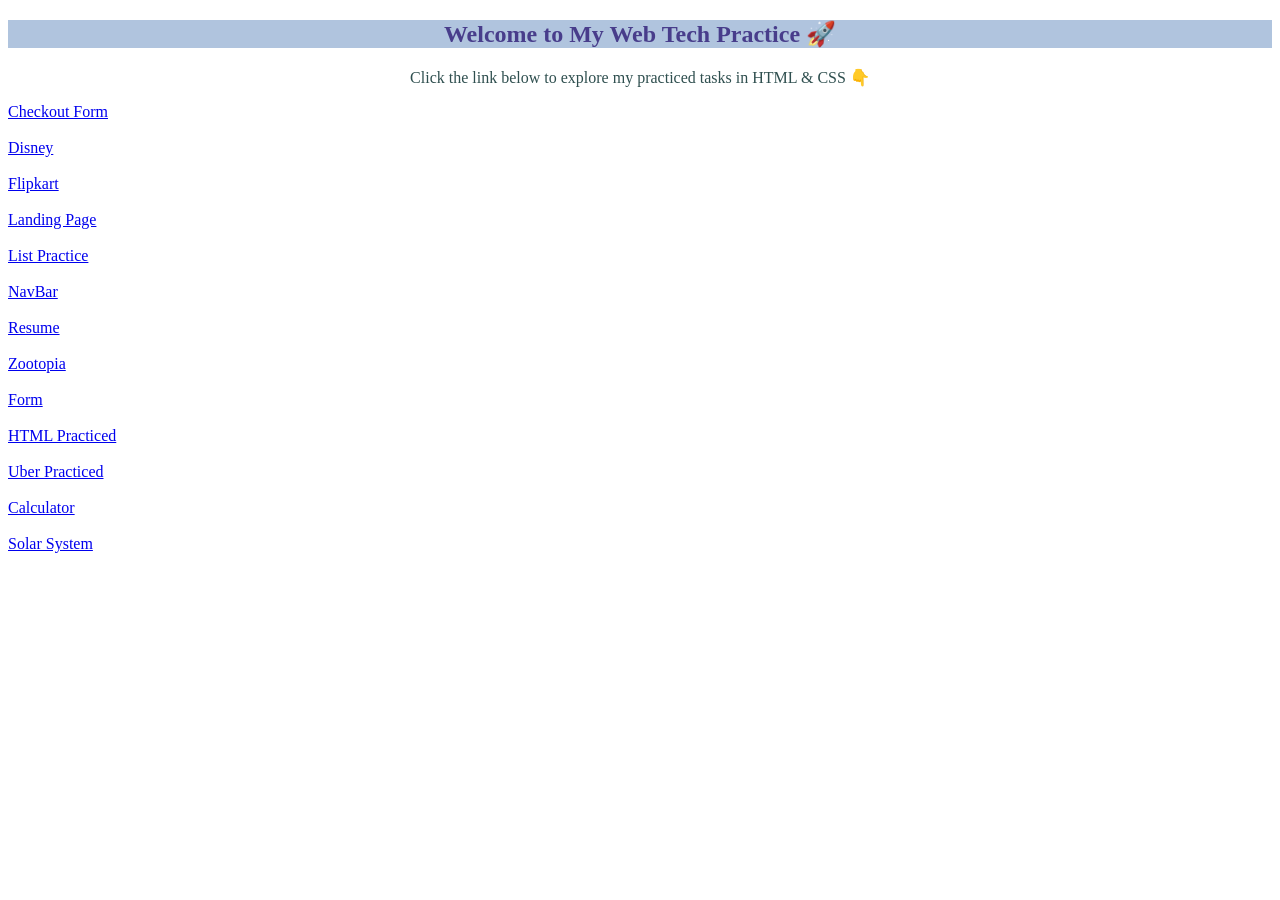
<file: index.html>
<!DOCTYPE html>
<html lang="en">
<head>
    <meta charset="UTF-8">
    <meta name="viewport" content="width=device-width, initial-scale=1.0">
    <title>Web Practiced</title>

    <style>
        h2{
        color:darkslateblue; 
        background-color: lightsteelblue;
        text-align: center;

        }

        p{
            text-align: center;
            color:darkslategrey;
            font-family: fantasy;
           
        }

    </style>
</head>
<body>
    <h2>
       Welcome to My Web Tech Practice 🚀  
   </h2>
    <p>
       Click the link below to explore my practiced tasks in HTML & CSS 👇
    </p>

    <a href="./prac-Checkout.html">Checkout Form</a><br><br>
    <a href="./prac-Disney.html">Disney</a><br><br>
    <a href="./prac-Flipkart.html">Flipkart</a><br><br>
    <a href="./landing.html">Landing Page</a><br><br>
    <a href="./listprac.html">List Practice</a><br><br>
    <a href="./nav.html">NavBar </a><br><br>
    <a href="./resume.html">Resume</a><br><br>
    <a href="./zootopia.html">Zootopia</a><br><br>
    <a href="./prac-Form.html">Form</a><br><br>
    <a href="./practiced.html">HTML Practiced</a><br><br>
    <a href="./uber.html">Uber Practiced</a><br><br>
    <a href="./pcalculator.html">Calculator</a><br><br>
    <a href="./psolar.html">Solar System</a>
</body>
</html>
</file>
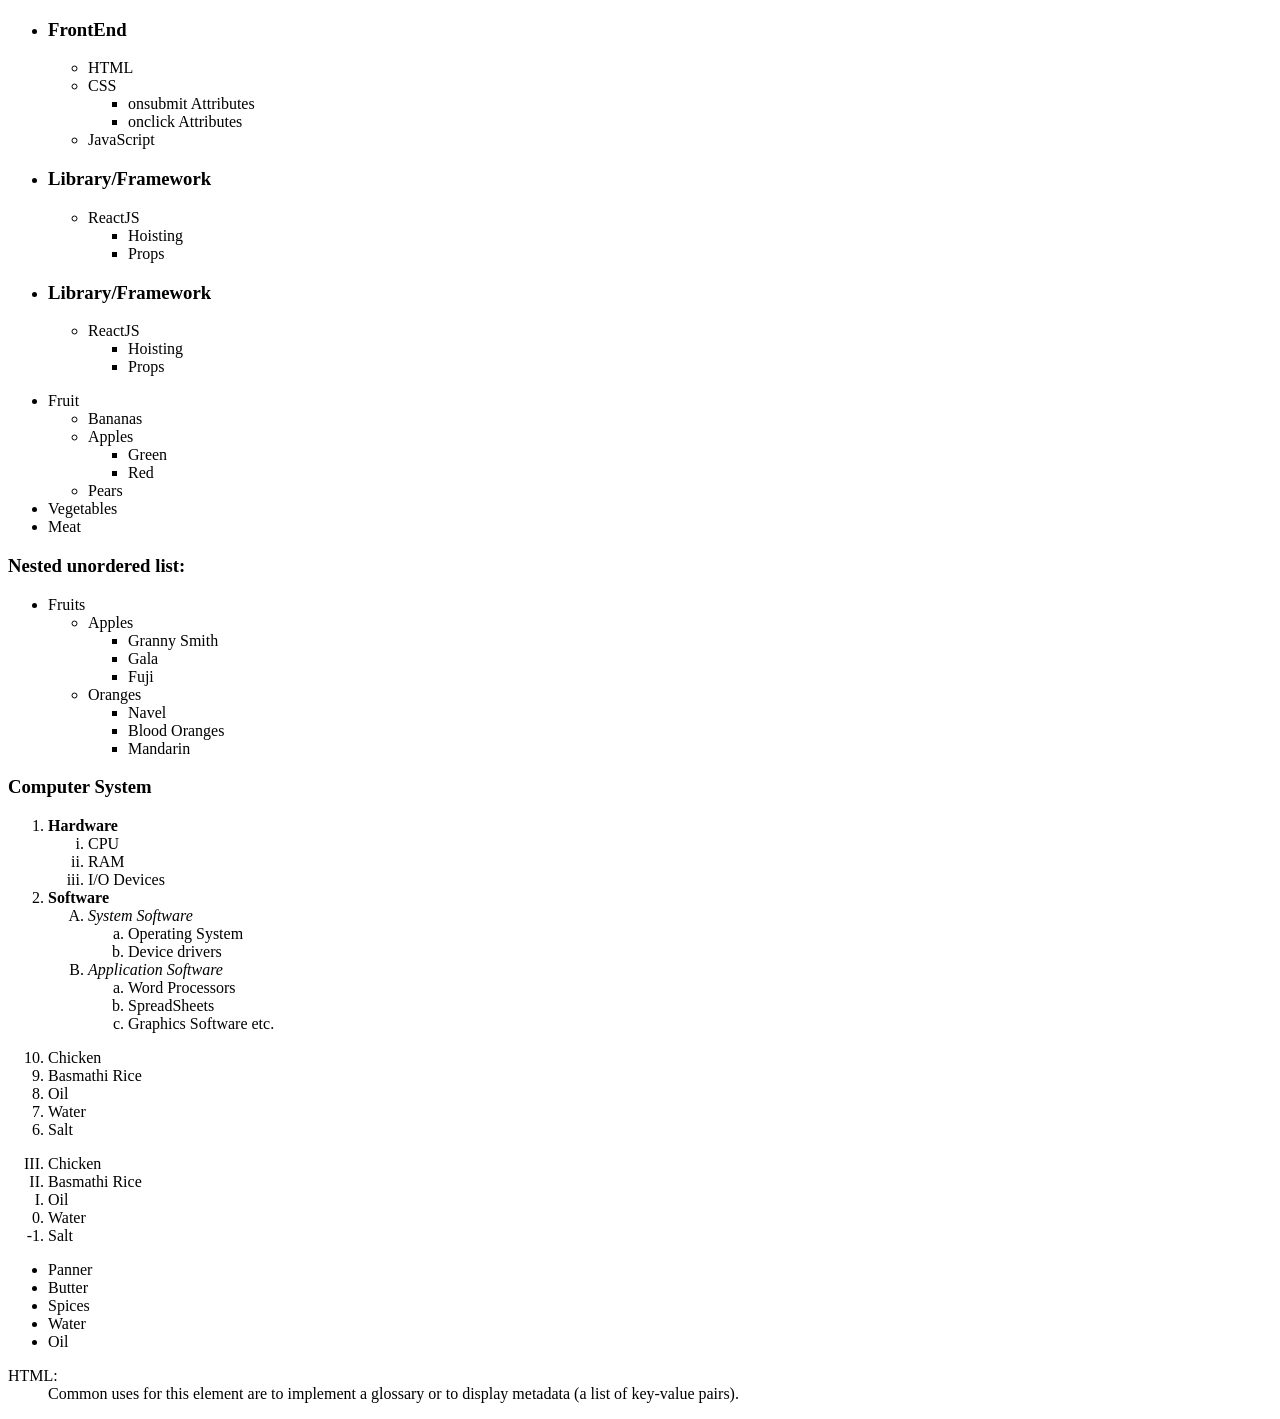
<file: listprac.html>
<!DOCTYPE html>
<html lang="en">
<head>
    <meta charset="UTF-8">
    <meta name="viewport" content="width=device-width, initial-scale=1.0">
    <title>List in HTML</title>
</head>
<body>
    <ul>
        <li><h3>FrontEnd</h3></li>
        <ul>
            <li>HTML</li>
            <li>CSS
                <ul>
                    <li>onsubmit Attributes</li>
                    <li>onclick Attributes</li>
                </ul>
            </li>
            <li>JavaScript</li>
        </ul>

         
        <li><h3>Library/Framework</h3></li>
        <ul>
            <li>ReactJS</li>
            <ul>
                <li>Hoisting</li>
                <li>Props</li>

            </ul>
        
    </ul>
    </ul>

    <ul>
        <li><h3>Library/Framework</h3></li>
        <ul>
            <li>ReactJS</li>
            <ul>
                <li>Hoisting</li>
                <li>Props</li>

            </ul>
        </ul>
    </ul>


    <ul>
        <li>Fruit</li>
        <ul>
            <li>Bananas</li>
            <li>Apples</li>
            <ul>
                <li>Green</li>
                <li>Red</li>
            </ul>
            <li>Pears</li>
        </ul>
        <li>Vegetables</li>
        <li>Meat</li>
    </ul>

    <h3>Nested unordered list:</h3>

    <ul>
        <li>Fruits</li>
        <ul>
            <li>Apples</li>
            <ul>
                <li>Granny Smith</li>
                <li>Gala</li>
                <li>Fuji</li>
            </ul>
            <li>Oranges</li>
            <ul>
                <li>Navel</li>
                <li>Blood Oranges</li>
                <li>Mandarin</li>
            </ul>
        </ul>
    </ul>

    <h3>Computer System</h3>
    <ol>
        <li><b>Hardware</b></li>
        <ol type="i">
            <li>CPU</li>
            <li>RAM</li>
            <li>I/O Devices</li>
        </ol>
        <li><b>Software</b></li>
        <ol type="A">
            <li><i>System Software</i></li>
            <ol type="a">
                <li>Operating System</li>
                <li>Device drivers</li>
            </ol>
            <li><i>Application Software</i></li>
            <ol type="a">
                <li>Word Processors</li>
                <li>SpreadSheets</li>
                <li>Graphics Software etc.</li>
            </ol>
        </ol>
    </ol>

    <ol type="1" start="10" reversed>
        <li>Chicken</li>
        <li>Basmathi Rice</li>
        <li>Oil</li>
        <li>Water</li>
        <li>Salt</li>
    </ol>

    <ol type="I" start="3" reversed>
        <li>Chicken</li>
        <li>Basmathi Rice</li>
        <li>Oil</li>
        <li>Water</li>
        <li>Salt</li>    </ol>

        <ul>
            <li>Panner</li>
            <li>Butter</li>
            <li>Spices</li>
            <li>Water</li>
            <li>Oil</li>

        </ul>

        <dl>
            <dt>HTML:</dt>
            <dd>Common uses for this element are to implement a glossary or to display metadata (a list of key-value pairs).</dd>
        </dl>
</body>
</html>
</file>
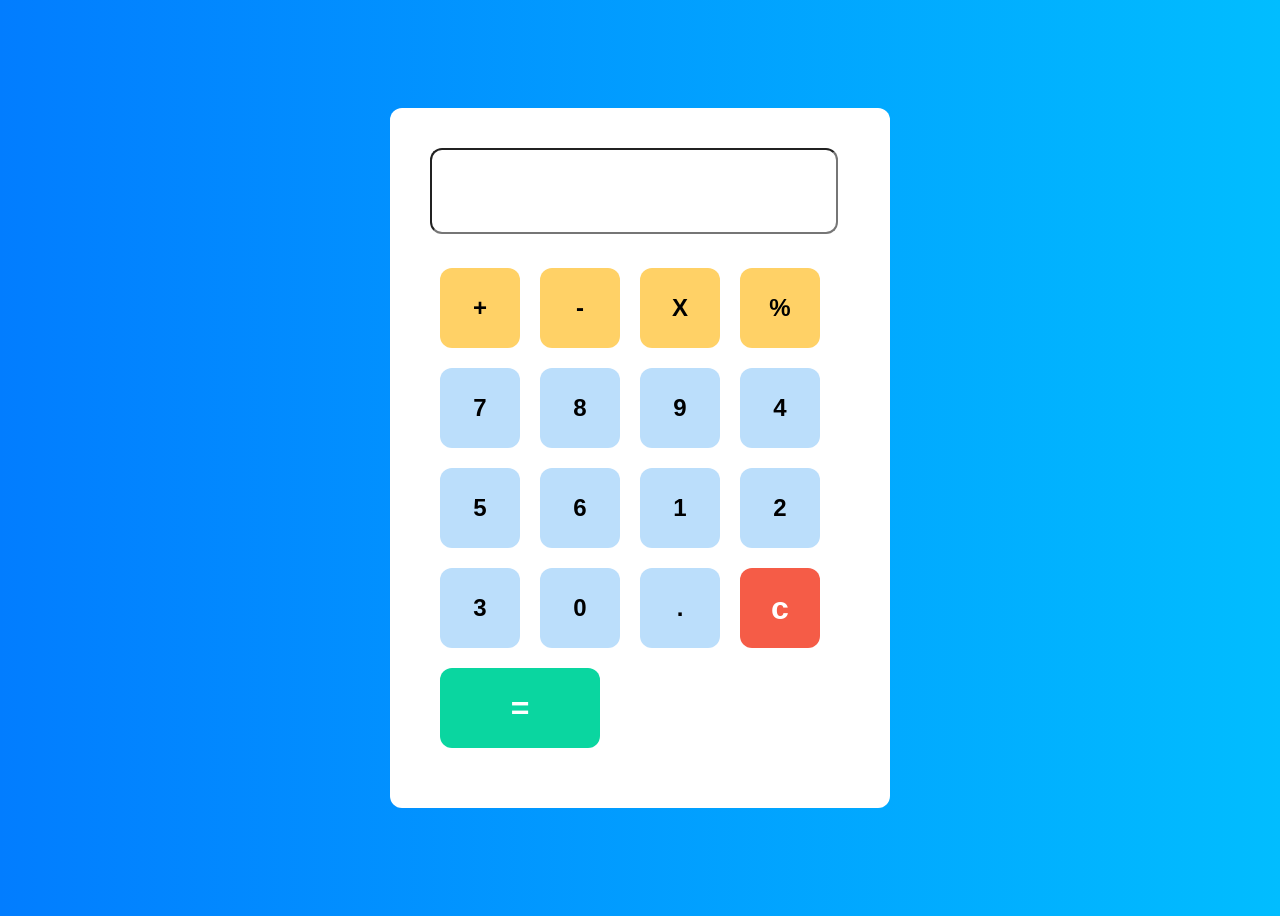
<file: pcalculator.html>
<!DOCTYPE html>
<html lang="en">
<head>
    <meta charset="UTF-8">
    <meta name="viewport" content="width=device-width, initial-scale=1.0">
    <title>Calculator</title>
    <link rel="stylesheet" href="./pcalculator.css">

</head>
<body>
    <div id="cal-body">
        <div id="cal-input">
            <input type="number">
        </div>
        <div id="row1" class="row1">
            <div class="box1">+</div>
            <div class="box1">-</div>
            <div class="box1">X</div>
            <div class="box1">%</div>
        </div>
        <div id="row2" class="row2">
            <div class="box2">7</div>
            <div class="box2">8</div>
            <div class="box2">9</div>
            <div class="box2">4</div>
        </div>
        <section id="row3" class="row3">
            <div class="box3">5</div>
            <div class="box3">6</div>
            <div class="box3">1</div>
            <div class="box3">2</div>
        </section>
        <section id="row4" class="row4">
            <div class="box4">3</div>
            <div class="box4">0</div>
            <div class="box4">.</div>
            <div class="box4" style="background-color: #F55C47; color:white; font-size:xx-large">c</div>
        </section>
        <section id="row5">
            <div id="equals">=</div>
        </section>
    </div>
    
</body>
</html>
</file>
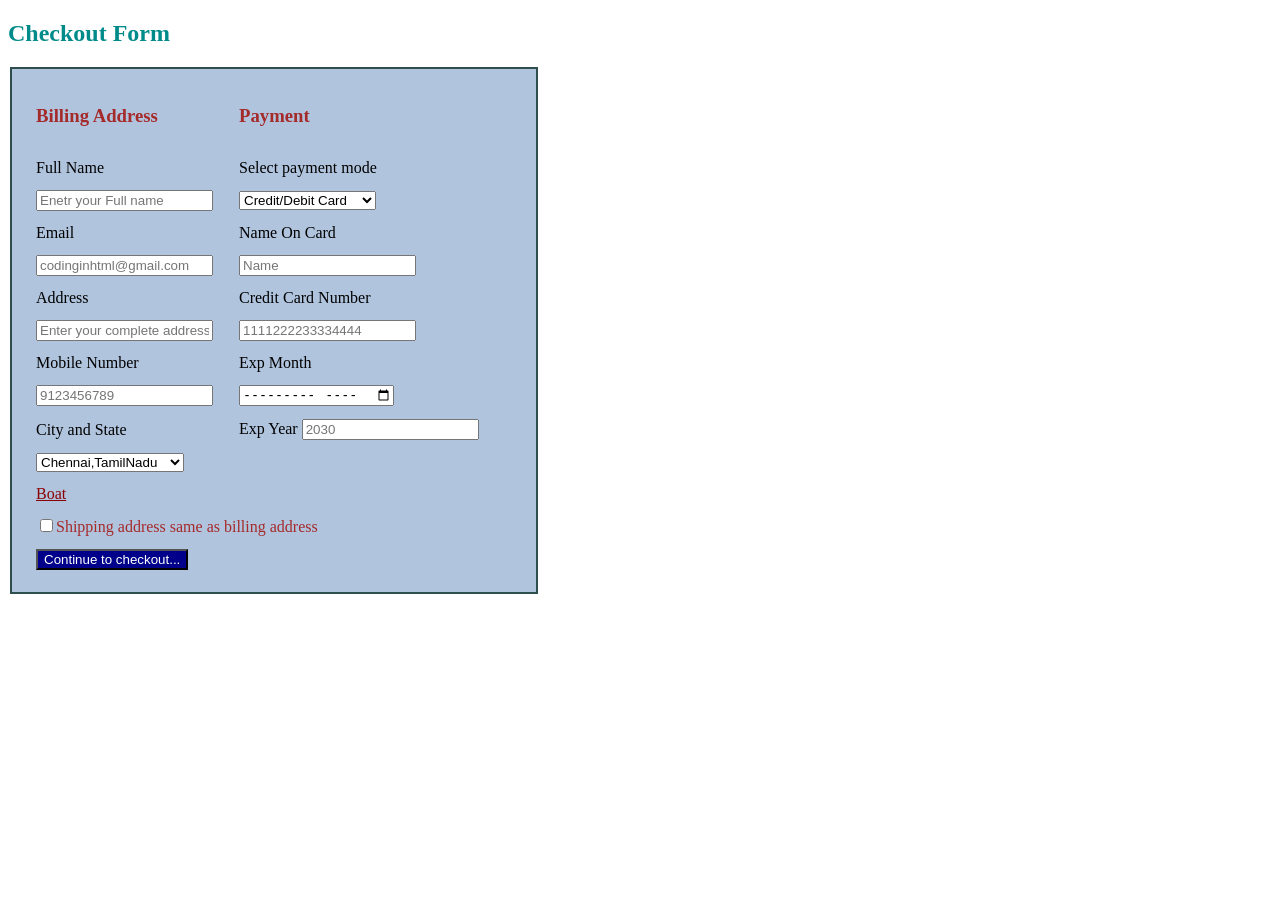
<file: prac-Checkout.html>
<!DOCTYPE html>
<html lang="en">
<head>
    <meta charset="UTF-8">
    <meta name="viewport" content="width=device-width, initial-scale=1.0">
    <title>Checkout Bill</title>
    <style>
        button{
            background-color: darkblue;
            color: white;
        }

        .form{
            background-color: lightsteelblue;
            width: 500px;
            border: 2px solid darkslategray;
        }

        h3{
            color: brown;
        }

        h2{
            color: darkcyan;
        }

        #sa{
            color: brown;
        }

        a:link{
            color: darkred;
        }

        a:visited{
            color: darkgreen;
        }

        a:active{
            color: blueviolet;
        }

        a:hover{
            color: indigo;
            cursor: crosshair;
        }

    </style>
</head>
<body>
    <form>
        <h2>Checkout Form</h2>
        <fieldset class="form" id="fd">
            <table cellspacing="11px">
                <tr>
                    <td><h3>Billing Address</h3></td>
                    <td rowspan="10"></td>
                    <td><h3 id="pay">Payment</h3></td>
                </tr>
                <tr>
                    <td><label for="fname">Full Name</label></td>
                    <td><label for="payment">Select payment mode</label></td>
                </tr>
                <tr>
                    <td><input type="text" id="fname" placeholder="Enetr your Full name"></td>
                    <td>
                        <select for="payment" id="payment">
                            <option value="payupi">Pay via an UPI app</option>
                            <option value="CDC" selected>Credit/Debit Card</option>
                            <option value="Wallet">Wallet</option>
                            <option value="Netbanking">Netbanking</option>
                            <option value="cash">Cash</option>
                        </select>
                    </td>
                </tr>

                <tr>
                    <td>
                        <label for="email">Email</label>
                    </td>
                    <td><label for="card">Name On Card</label></td>
                </tr>

                <tr>
                    <td><input type="email" id="email" placeholder="codinginhtml@gmail.com"></td>
                    <td><input type="text" id="card" placeholder="Name"></td>
                </tr>

                <tr>
                    <td><label for="address">Address</label></td>
                    <td><label for="cnum">Credit Card Number</label></td>
                </tr>

                <tr>
                    <td><input type="text" id="address" placeholder="Enter your complete address"></td>
                    <td><input type="number" id="cnum" placeholder="1111222233334444" minlength="16"></td>
                </tr>

                <tr>
                    <td><label for="mnum">Mobile Number</label></td>
                    <td><label for="em">Exp Month</label></td>
                </tr>

                <tr>
                    <td><input type="tel" id="mnum" placeholder="9123456789"></td>
                    <td><input type="month" id="em" placeholder="April"></td>
                </tr>

                <tr>
                    <td><label for="cs">City and State</label></td>
                    <td><label for="ey"> Exp Year  </label> <input type="number" id="ey" placeholder="2030" maxlength="4"></td>
                </tr>

                <tr>
                    <td><select for="cs" id="cs">
                            <option value="bk">Bengaluru,Karnataka</option>
                            <option value="ct" selected>Chennai,TamilNadu</option>
                            <option value="mm">Mumbai,Maharashtra</option>
                        </select>
                    </td>
                    

                </tr>
                <td><a href="https://www.boat-lifestyle.com/"> Boat</a></td>

                <tr>
                    <td id="sa" colspan="3"><input type="checkbox">Shipping address same as billing address</td>
                </tr>

                <tr>
                    <td colspan="3"><button><center>Continue to checkout...</center></button></td>
        
                </tr>

            </table>

        </fieldset>
    </form>
    
</body>
</html>
</file>
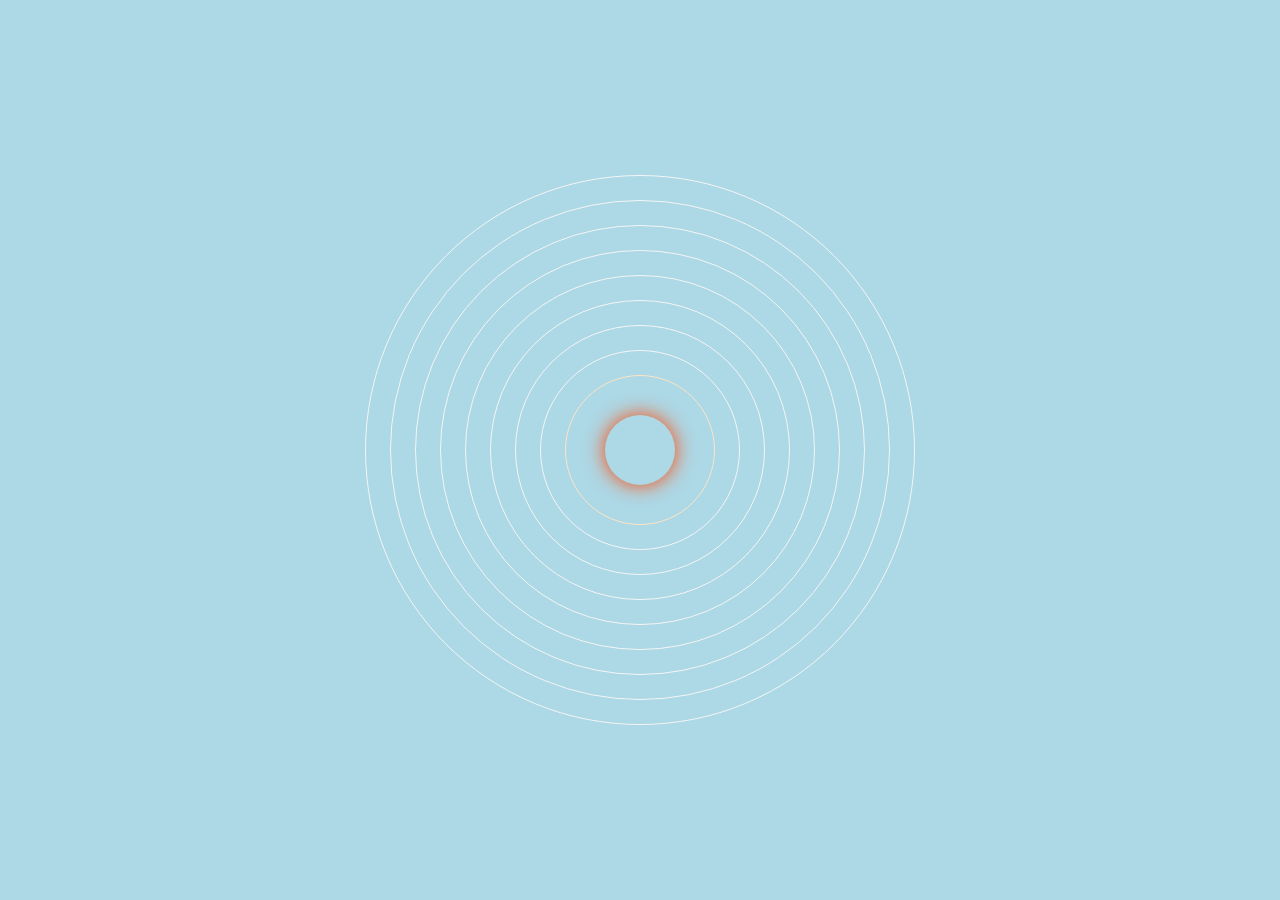
<file: psolar.html>
<!DOCTYPE html>
<html lang="en">
<head>
    <meta charset="UTF-8">
    <meta name="viewport" content="width=device-width, initial-scale=1.0">
    <title>Solar System</title>
    <link rel="StyleSheet" href="./psolar.css">

</head>
<body>
    <div id="galaxy">
        <div id="orbit">
            <div id="mercury"></div>
        </div>
        <div id="orbit2">
            <div id="venus"></div>
        </div>
        <div id="orbit3">
            <div id="earth"></div>
        </div>
        <div id="orbit4">
            <div id="mars"></div>
        </div>
        <div id="orbit5">
            <div id="jupiter"></div>
        </div>
        <div id="orbit6">
            <div id="saturn"></div>
        </div>
        <div id="orbit7">
            <div id="uranus"></div>
        </div>
        <div id="orbit8">
            <div id="naptune"></div>
        </div>
        <div id="orbit9">
            <div id="pluto"></div>
        </div>
        
        <div id="sun"></div>
    </div>
    
</body>
</html>
</file>
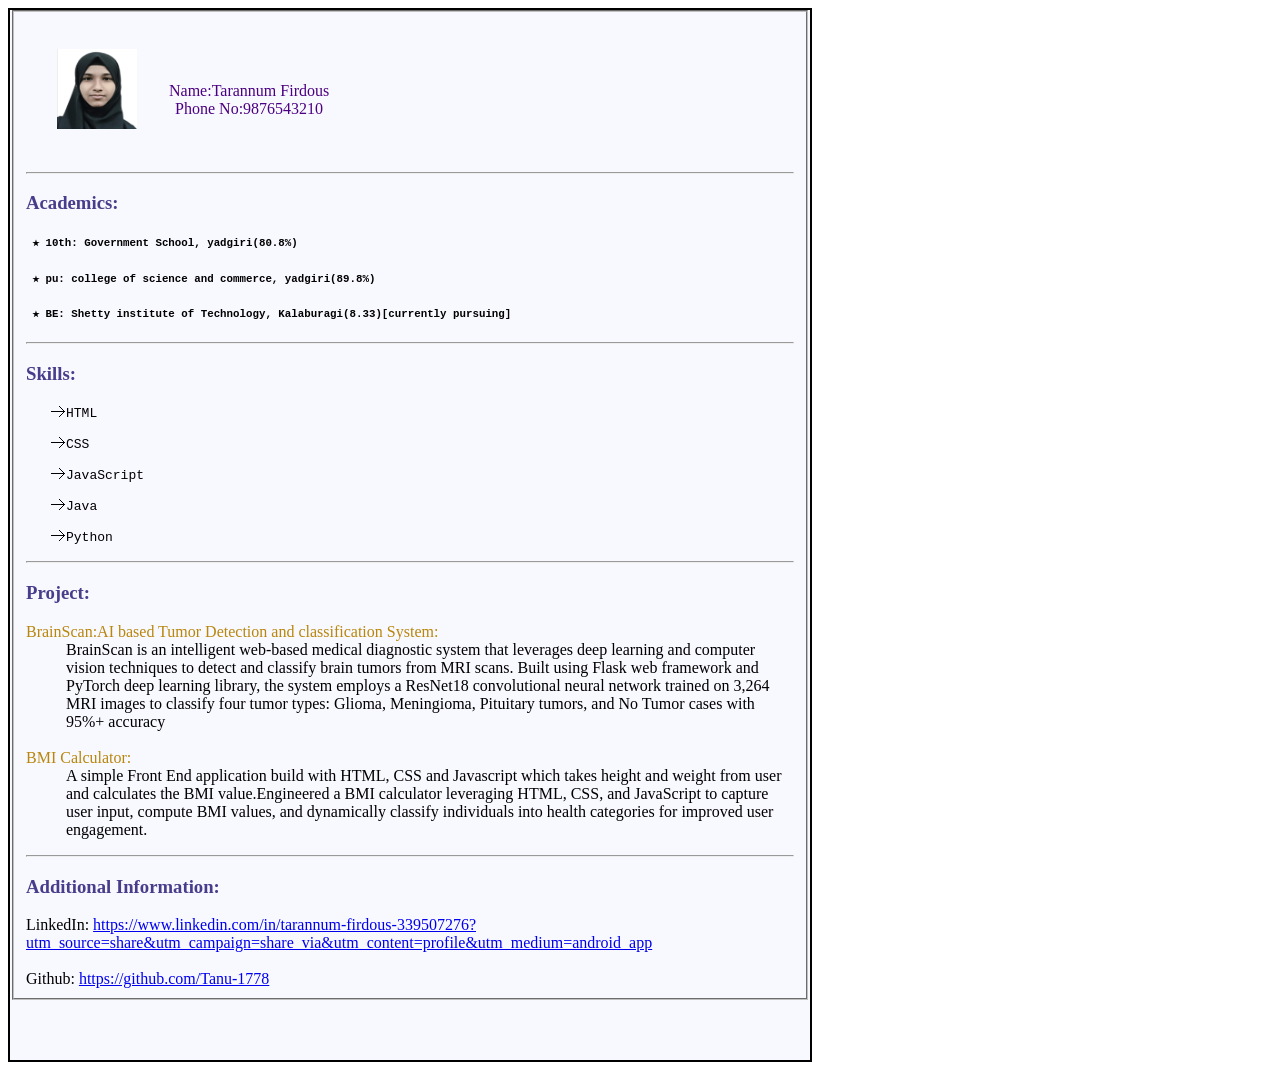
<file: resume.html>
<!DOCTYPE html>
<html lang="en">
<head>
    <meta charset="UTF-8">
    <meta name="viewport" content="width=device-width, initial-scale=1.0">
    <title>Resume</title>
</head>
<style>
    form{
        height: 1050px;
        width: 800px;
        border: 2px solid black;
        background-color: ghostwhite;
    }

    .detail{
        color: darkslateblue;
    }

    li::marker{
        content: "🡢";
    }

    .dh{
        color:darkgoldenrod;
    }

    #np{
        color:indigo;
    }
</style>
<body>


    <form>
        <fieldset>
            <label><table cellspacing="30px">
                <tr>
                    <td><img src="./photo.jpeg" height="80px" width="80px"></td>
                    <td id="np"> <br><center>Name:Tarannum Firdous <br>Phone No:9876543210</center></td>
                </tr>
            </table>
            <hr>
            <h3 class="detail">Academics:</h3>
            <h5><pre> ★ 10th: Government School, yadgiri(80.8%)</pre></h5>
            <h5><pre> ★ pu: college of science and commerce, yadgiri(89.8%)</pre></h5>
            <h5><pre> ★ BE: Shetty institute of Technology, Kalaburagi(8.33)[currently pursuing]</pre></h5>
                <hr>
                
            <h3 class="detail">Skills:</h3>
            <label>
                <ul>
                    <li><pre>HTML</pre></li>
                    <li><pre>CSS</pre></li>
                    <li><pre>JavaScript</pre></li>
                    <li><pre>Java</pre></li>
                    <li><pre>Python</pre></li>
                </ul>
            </label>
           <hr>
           <h3 class="detail">Project:</h3>
           <label>
            <dl>
                <dh class="dh">BrainScan:AI based Tumor Detection and classification System:</dh>
                <dd>BrainScan is an intelligent web-based medical diagnostic system that leverages deep learning and computer vision techniques to detect and classify brain tumors from MRI scans. Built using Flask web framework and PyTorch deep learning library, the system employs a ResNet18 convolutional neural network trained on 3,264 MRI images to classify four tumor types: Glioma, Meningioma, Pituitary tumors, and No Tumor cases with 95%+ accuracy</dd>
                <br>
                <dh class="dh">BMI Calculator:</dh>
                <dd>A simple Front End application build with HTML, CSS and Javascript which takes height and weight from user and calculates the BMI value.Engineered a BMI calculator leveraging HTML, CSS, and JavaScript to capture user input, compute BMI values, and dynamically classify individuals into health categories for improved user engagement.
</dd>
            </dl>
        
           </label>
           <hr>
           <h3 class="detail">Additional Information:</h3>
           <label>LinkedIn:</label>
           <label><a href="https://www.linkedin.com/in/tarannum-firdous-339507276?utm_source=share&utm_campaign=share_via&utm_content=profile&utm_medium=android_app" target="_blank">https://www.linkedin.com/in/tarannum-firdous-339507276?utm_source=share&utm_campaign=share_via&utm_content=profile&utm_medium=android_app</a></label>
           <br><br>
           <label>Github:</label>
           <label><a href="https://github.com/Tanu-1778">https://github.com/Tanu-1778</a></label>
           
        </fieldset>
    </form>
    
</body>
</html>
</file>
<file: pcalculator.css>
*{
    font-family: 'Segoe UI', Tahoma, Geneva, Verdana, sans-serif;
    font-weight: bolder;
}


body{
    height: 100vh;
    width: 100wh;
    background-image: linear-gradient(to right, #027dff,#01bdff);
    display: flex;
    justify-content: space-evenly;
    align-items: center;
}

#cal-body{
    height: 700px;
    width: 500px;
    border-radius: 12px;
    background-color: white;


}

#cal-input{
    height: 80px;
    width: 300px;
    margin: 10px;
    margin: 40px;

}

input{
    height: 80px;
    width: 400px;
    border-radius: 12px;
}
.row1,.row2,.row3,.row4{
    height: 80px;
    width: 400px;
    margin: 20px 40px ;
    border-radius: 3px;
}

#row1,#row2,#row3,#row4{
    display: flex;
    align-items: center;

}

.box1{
    height: 80px;
    width: 80px;
    margin: 10px;
    background-color: #FFD166;
    align-items: center;
    display: flex;
    justify-content: space-evenly;
    align-items: center;
    border-radius: 12px;
    font-size:x-large;

}

.box2{
    height: 80px;
    width: 80px;
    margin: 10px;
    background-color: #BBDEFB;
    display: flex;
    justify-content: space-evenly;
    align-items: center;
    border-radius: 12px;
     font-size:x-large;


}

.box3{
    height: 80px;
    width: 80px;
    margin: 10px;
    background-color: #BBDEFB;
    display: flex;
    justify-content: space-evenly;
    align-items: center;
     border-radius: 12px;
      font-size:x-large;


}

.box4{
    height: 80px;
    width: 80px;
    margin: 10px;
    background-color: #BBDEFB;
    display: flex;
    justify-content: space-evenly;
    align-items: center;
    border-radius: 12px;
     font-size:x-large;


}

#equals{
    height: 80px;
    width: 160px;
    font-size: xx-large;
    margin: 0px 50px;
    background-color: #0AD6A0;
    color: white;
    display: flex;
    justify-content: space-evenly;
    align-items: center;
    border-radius: 12px;
}
</file>
<file: psolar.css>
*{
            padding: 0px;
            margin: 0px;
            box-sizing: border-box;
        }

        #galaxy{
            height: 100vh;
            width: 100vw;
           
            background-color: lightblue;
            display: flex;
            justify-content: space-around;
            align-items: center;
            background-image: url("https://wallpaperaccess.com/full/655045.jpg");
            background-repeat: no-repeat;
            background-size: cover;
        }

        #sun{
            position: absolute;
            height: 70px;
            width: 70px;
            border-radius: 50%;
            background-image: url("https://www.pngkey.com/png/full/7-73554_sun-transparent-background-download-sun-clipart-science.png");
            background-repeat: no-repeat;
            background-size: cover;
            box-shadow: 0px 0px 20px orangered;
    

        }
        #orbit{
            height:150px;
            width: 150px;
            border: 0.5px solid bisque;
            border-radius: 50%; 
            animation: rotating 5s linear 0s infinite normal; 
            position: absolute;
        }

        @keyframes rotating {
            from{
                transform: rotate(0deg);
            }
            to{
                transform: rotate(360deg);
            }
        }

        #mercury{
            height: 25px;
            width: 25px;
            
            border-radius: 50%;
            position: relative;
            top: 22px;
            background-image: url("https://static.vecteezy.com/system/resources/previews/043/605/726/non_2x/mercury-planet-on-isolated-transparent-background-png.png");
            background-repeat: no-repeat;
            background-size: cover;
            

        }

        #orbit2{
            height: 200px;
            width: 200px;
            border: 0.5px solid whitesmoke;
            border-radius: 50%; 
            animation: rotating 5.2s linear 0s infinite normal; 
            position: absolute;
        }

        #venus{
            height: 25.5px;
            width: 25.5px;
            
            border-radius: 50%;
            position: relative;
            top: 38px;
            background-image: url("https://static.vecteezy.com/system/resources/thumbnails/016/778/852/small_2x/planet-galaxy-space-free-png.png");
            background-repeat: no-repeat;
            background-size: cover;
          
        }

        
        #orbit3{
            height: 250px;
            width: 250px;
            border: 1px solid whitesmoke;
            border-radius: 50%; 
            animation: rotating 5.3s linear 0s infinite normal; 
            position: absolute;
        }

        #earth{
            height: 26px;
            width: 26px;
        
            border-radius: 50%;
            position: relative;
            top: 58px;
            background-image: url("https://pngimg.com/uploads/globe/globe_PNG100087.png");
            background-repeat: no-repeat;
            background-size: cover;
          
        }

        
        #orbit4{
            height: 300px;
            width: 300px;
            border: 1px solid whitesmoke;
            border-radius: 50%; 
            animation: rotating 5.4s linear 0s infinite normal; 
            position: absolute;
            
        }

        #mars{
            height: 26.5px;
            width: 26.5px;
            
            border-radius: 50%;
            position: relative;
            top: 68px;
            background-image: url("https://pngimg.com/d/mars_planet_PNG38.png");
            background-repeat: no-repeat;
            background-size: cover;
     
        }

        
        #orbit5{
            height: 350px;
            width: 350px;
            border: 1px solid whitesmoke;
            border-radius: 50%; 
            animation: rotating 5.5s linear 0s infinite normal; 
            position: absolute;
        }

        #jupiter{
            height: 27px;
            width: 27px;
            
            border-radius: 50%;
            position: relative;
            top: 89px;
            background-image: url("https://static.vecteezy.com/system/resources/previews/047/308/636/non_2x/jupiter-planet-on-transparent-background-free-png.png");
            background-repeat: no-repeat;
            background-size: cover;
            
        }

        
        #orbit6{
            height: 400px;
            width: 400px;
            border: 1px solid whitesmoke;
            border-radius: 50%; 
            animation: rotating 5.6s linear 0s infinite normal; 
            position: absolute;
        }

        #saturn{
            height: 27.5px;
            width: 27.5px;
            
            border-radius: 50%;
            position: relative;
            top: 108px;
            background-image: url("https://static.vecteezy.com/system/resources/previews/047/084/463/non_2x/saturn-planet-on-transparent-background-png.png");
            background-repeat: no-repeat;
            background-size: cover;
            
        }

        
        #orbit7{
            height: 450px;
            width: 450px;
            border: 1px solid whitesmoke;
            border-radius: 50%; 
            animation: rotating 5.8s linear 0s infinite normal; 
            position: absolute;
        }

        #uranus{
            height: 28px;
            width: 28px;
            
            border-radius: 50%;
            position: relative;
            top: 128px;
            background-image: url("https://static.vecteezy.com/system/resources/previews/055/027/575/non_2x/uranus-planet-on-transparent-background-free-png.png");
            background-repeat: no-repeat;
            background-size: cover;
           
        }

        
        #orbit8{
            height: 500px;
            width: 500px;
            border: 1px solid whitesmoke;
            border-radius: 50%; 
            animation: rotating 5.12s linear 0s infinite normal; 
            position: absolute;
        }

        #naptune{
            height: 28.5px;
            width: 28.5px;
            
            border-radius: 50%;
            position: relative;
            top: 148px;
            background-image: url("https://static.vecteezy.com/system/resources/previews/046/829/292/non_2x/neptune-planet-isolated-on-transparent-background-png.png");
            background-repeat: no-repeat;
            background-size: cover;
        }

        
        #orbit9{
            height:550px;
            width: 550px;
            border: 1px solid whitesmoke;
            border-radius: 50%; 
            animation: rotating 6s linear 0s infinite normal; 
            position: absolute;
        }

        #pluto{
            height: 28px;
            width: 28px;
            
            border-radius: 50%;
            position: relative;
            top: 178px;
            background-image: url("https://png.pngtree.com/png-clipart/20240310/original/pngtree-pluto-planet-space-png-image_14550758.png");
            background-repeat: no-repeat;
            background-size: cover;
        
        }
</file>
